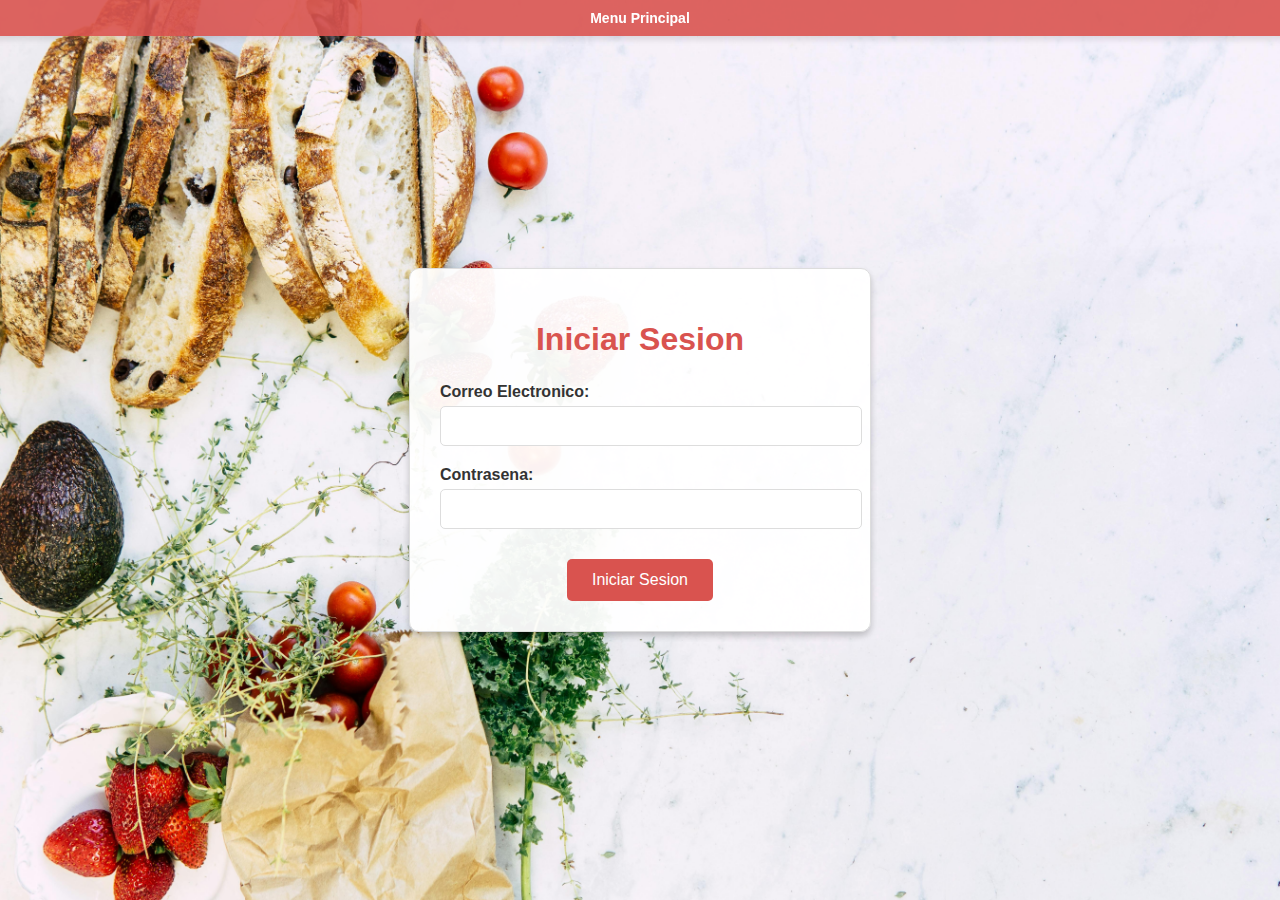
<file: Mod1/login.html>
<!DOCTYPE html>
<html lang="es">
<head>
    <meta charset="UTF-8">
    <meta name="viewport" content="width=device-width, initial-scale=1.0">
    <title>Iniciar Sesion</title>
    <link rel="stylesheet" href="css/configM1lo.css">
</head>
<body>
    <div class="navbar">    
        <a href="indexM1.html">Menu Principal</a>
    </div>
    <div class="container">
        <h1>Iniciar Sesion</h1>
        <form action="login.php" method="POST">
            <div class="form-group">
                <label for="email">Correo Electronico:</label>
                <input type="email" id="email" name="email" required>
            </div>
            <div class="form-group">
                <label for="password">Contrasena:</label>
                <input type="password" id="password" name="password" required>
            </div>
            <button type="submit">Iniciar Sesion</button>
        </form>
    </div>
</body>
</html>
</file>
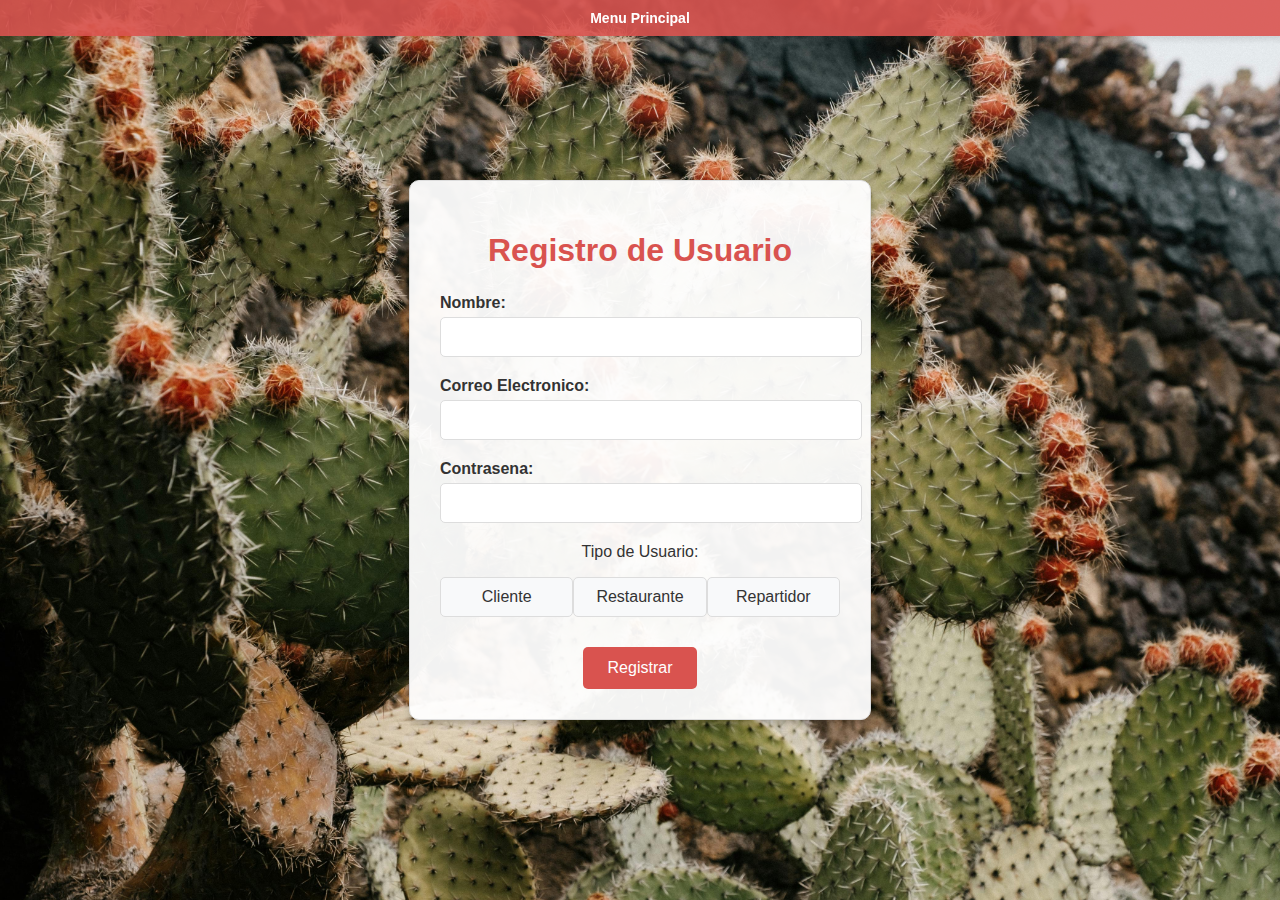
<file: Mod1/registro.html>
<!DOCTYPE html>
<html lang="es">
<head>
    <meta charset="UTF-8">
    <meta name="viewport" content="width=device-width, initial-scale=1.0">
    <title>Registro de Usuario</title>
    <link rel="stylesheet" href="css/configM1re.css">
</head>
<body>
    <div class="navbar">
        <a href="indexM1.html">Menu Principal</a>
    </div>
    <div class="container">
        <h1>Registro de Usuario</h1>
        <form action="registro.php" method="POST">
            <div class="form-group">
                <label for="nombre">Nombre:</label>
                <input type="text" id="nombre" name="nombre" required>
            </div>
            <div class="form-group">
                <label for="email">Correo Electronico:</label>
                <input type="email" id="email" name="email" required>
            </div>
            <div class="form-group">
                <label for="password">Contrasena:</label>
                <input type="password" id="password" name="password" required>
            </div>
            <p>Tipo de Usuario:</p>
            <div class="user-type">
                <label>
                    <input type="radio" name="tipo_usuario" value="cliente" required>
                    <span>Cliente</span>
                </label>
                <label>
                    <input type="radio" name="tipo_usuario" value="restaurante">
                    <span>Restaurante</span>
                </label>
                <label>
                    <input type="radio" name="tipo_usuario" value="repartidor">
                    <span>Repartidor</span>
                </label>
            </div>
            <button type="submit">Registrar</button>
        </form>
    </div>
</body>
</html>
</file>
<file: Mod1/css/configM1lo.css>
body {
    font-family: Arial, sans-serif;
    background-image: url('../imgM1/login.jpg');
    background-size: cover;
    background-position: center;
    background-attachment: fixed;
    color: #333;
    margin: 0;
    padding: 0;
    display: flex;
    justify-content: center;
    align-items: center;
    height: 100vh;
}

.navbar {
    width: 100%;
    position: fixed;
    top: 0;
    background-color: rgba(217, 83, 79, 0.9);
    padding: 10px;
    display: flex;
    justify-content: center;
    z-index: 1000;
    box-shadow: 0px 4px 6px rgba(0, 0, 0, 0.1);
}

.navbar a {
    color: #fff;
    font-size: 14px;
    font-weight: bold;
    text-decoration: none;
    margin: 0 15px;
}

.navbar a:hover {
    text-decoration: underline;
}

.container {
    background-color: rgba(255, 255, 255, 0.95);
    border: 1px solid #ddd;
    border-radius: 10px;
    padding: 30px;
    box-shadow: 0px 4px 6px rgba(0, 0, 0, 0.2);
    max-width: 400px;
    width: 90%;
    text-align: center;
}

.container h1 {
    color: #d9534f;
    margin-bottom: 25px;
}

.form-group {
    margin-bottom: 20px;
    text-align: left;
}

.form-group label {
    font-weight: bold;
    display: block;
    margin-bottom: 5px;
}

.form-group input {
    width: 100%;
    padding: 10px;
    border: 1px solid #ddd;
    border-radius: 5px;
    font-size: 16px;
    text-align: left;
}

button {
    background-color: #d9534f;
    color: white;
    border: none;
    padding: 12px 25px;
    border-radius: 5px;
    cursor: pointer;
    font-size: 16px;
    transition: background-color 0.3s ease;
    margin-top: 10px;
}

button:hover {
    background-color: #c9302c;
}
</file>
<file: Mod1/css/configM1re.css>
body {
    font-family: Arial, sans-serif;
    background-image: url('../imgM1/registro.jpg');
    background-size: cover;
    background-position: center;
    background-attachment: fixed;
    color: #333;
    margin: 0;
    padding: 0;
    display: flex;
    justify-content: center;
    align-items: center;
    height: 100vh;
}

.navbar {
    width: 100%;
    position: fixed;
    top: 0;
    background-color: rgba(217, 83, 79, 0.9);
    padding: 10px;
    display: flex;
    justify-content: center;
    z-index: 1000;
    box-shadow: 0px 4px 6px rgba(0, 0, 0, 0.1);
}

.navbar a {
    color: #fff;
    font-size: 14px;
    font-weight: bold;
    text-decoration: none;
    margin: 0 15px;
}

.navbar a:hover {
    text-decoration: underline;
}

.container {
    background-color: rgba(255, 255, 255, 0.95);
    border: 1px solid #ddd;
    border-radius: 10px;
    padding: 30px;
    box-shadow: 0px 4px 6px rgba(0, 0, 0, 0.2);
    max-width: 400px;
    width: 90%;
    text-align: center;
}

.container h1 {
    color: #d9534f;
    margin-bottom: 25px;
}

.form-group {
    margin-bottom: 20px;
    text-align: left;
}

.form-group label {
    font-weight: bold;
    display: block;
    margin-bottom: 5px;
}

.form-group input {
    width: 100%;
    padding: 10px;
    border: 1px solid #ddd;
    border-radius: 5px;
    font-size: 16px;
    text-align: left;
}

.user-type {
    display: flex;
    justify-content: space-between;
    margin-top: 10px;
    margin-bottom: 20px;
}

.user-type label {
    background-color: #f8f9fa;
    border: 1px solid #ddd;
    border-radius: 5px;
    padding: 10px 20px;
    text-align: center;
    cursor: pointer;
    transition: all 0.3s ease;
    width: 30%;
}

.user-type label:hover {
    background-color: #f1f1f1;
}

.user-type input[type="radio"] {
    display: none;
}

.user-type input[type="radio"]:checked + span {
    background-color: #d9534f;
    color: white;
    border-color: #c9302c;
}

button {
    background-color: #d9534f;
    color: white;
    border: none;
    padding: 12px 25px;
    border-radius: 5px;
    cursor: pointer;
    font-size: 16px;
    transition: background-color 0.3s ease;
    margin-top: 10px;
}

button:hover {
    background-color: #c9302c;
}
</file>
